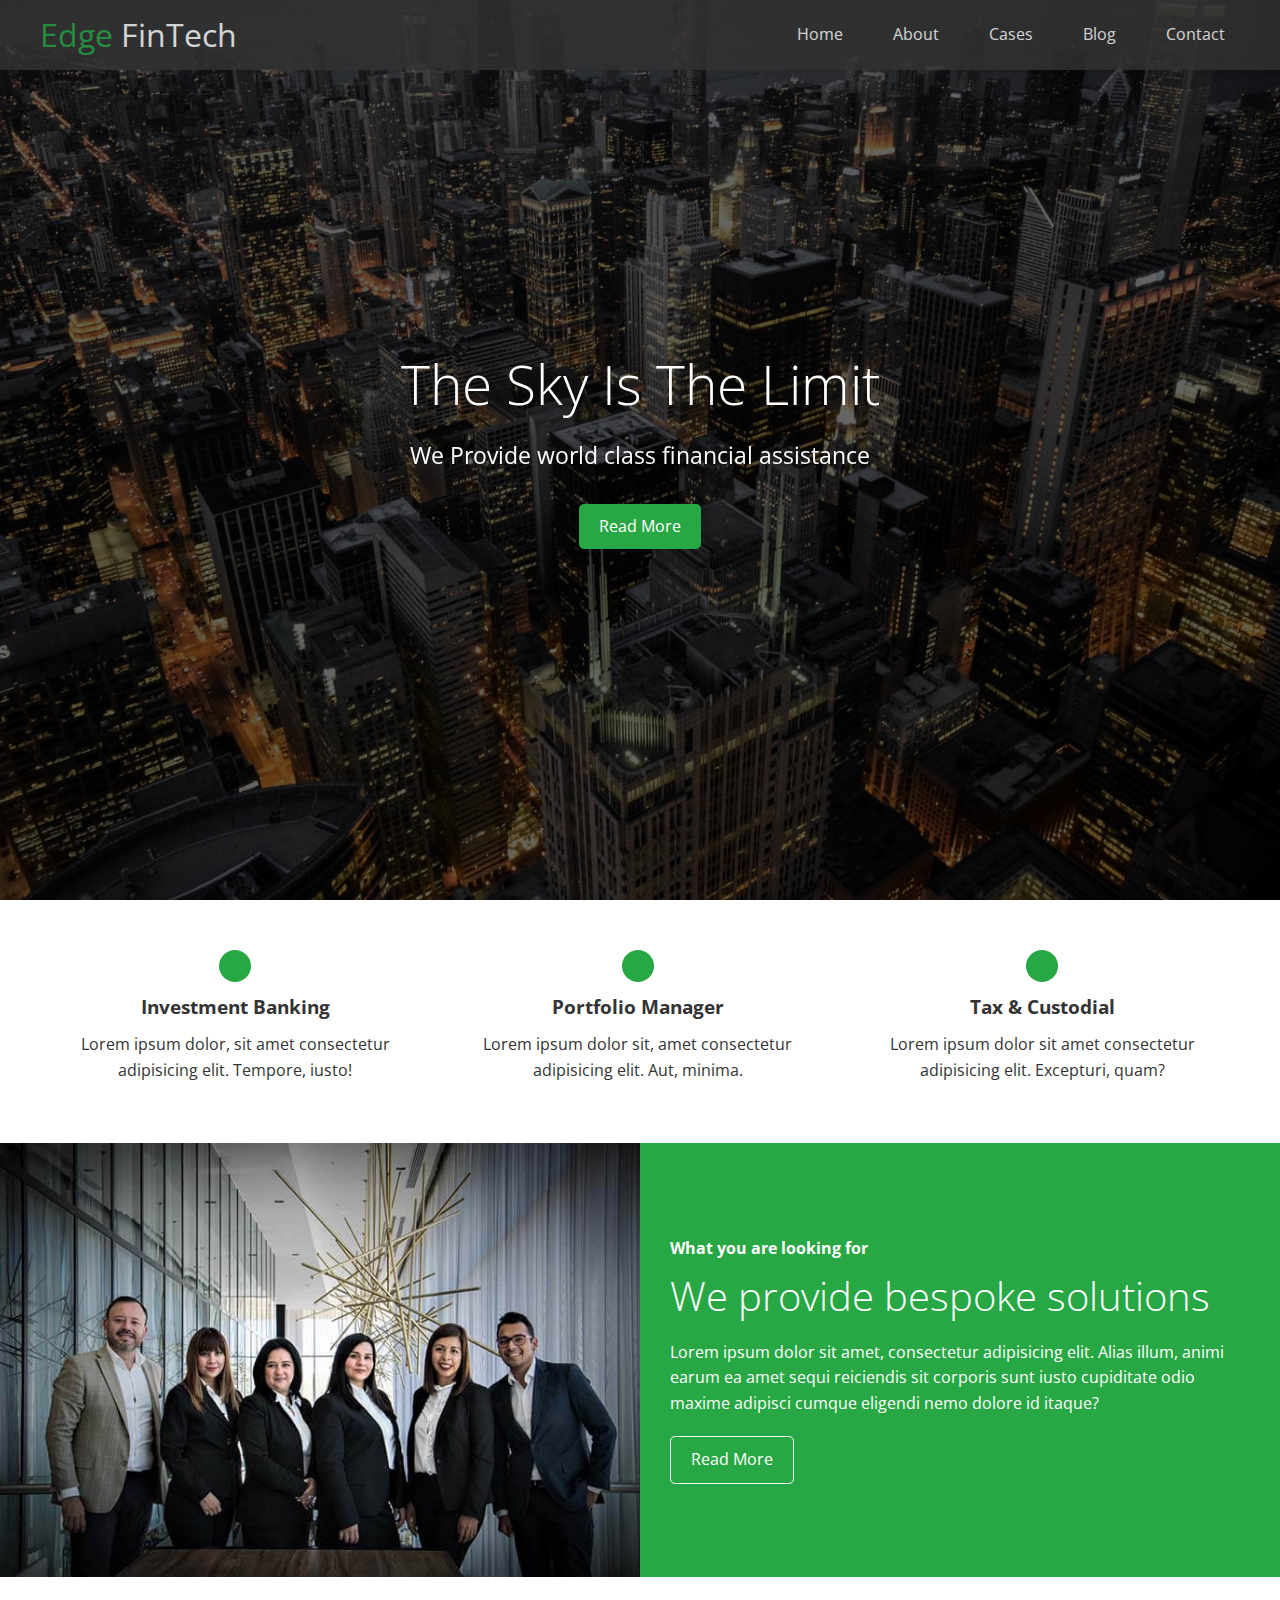
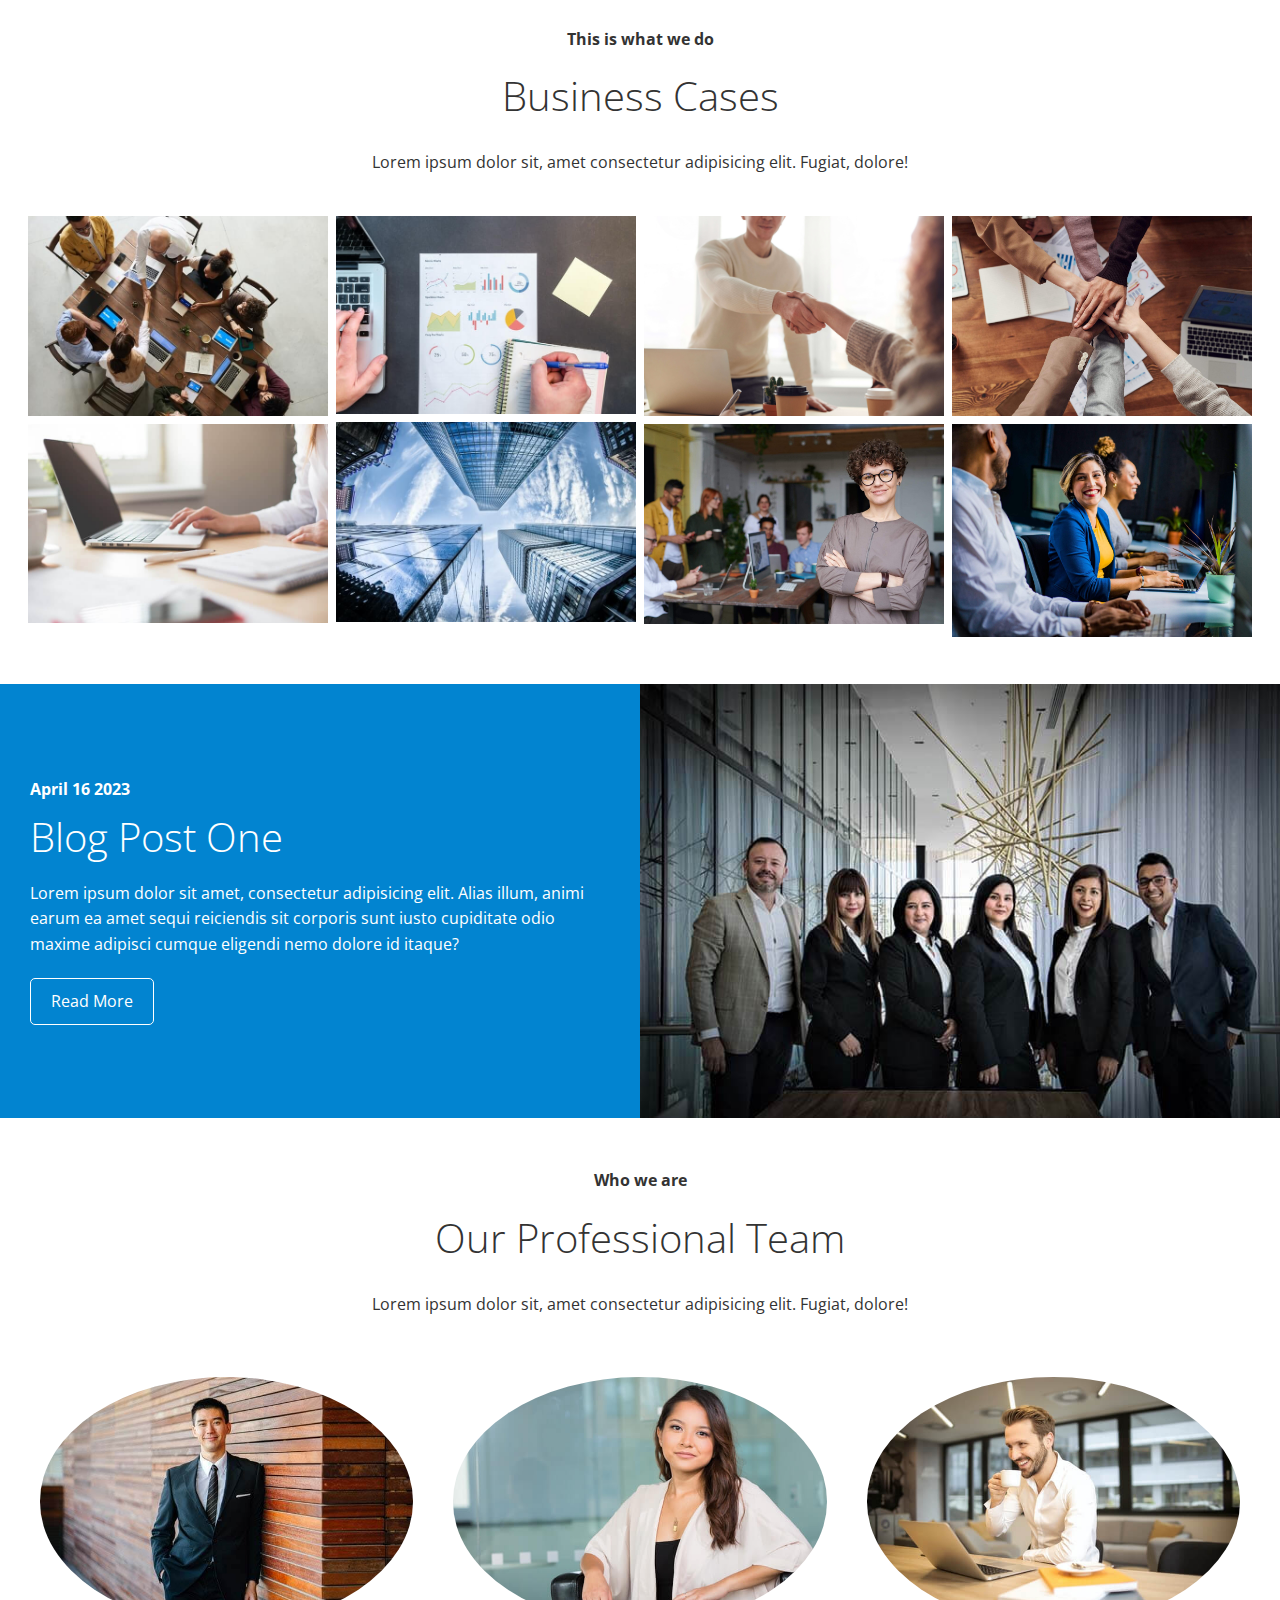
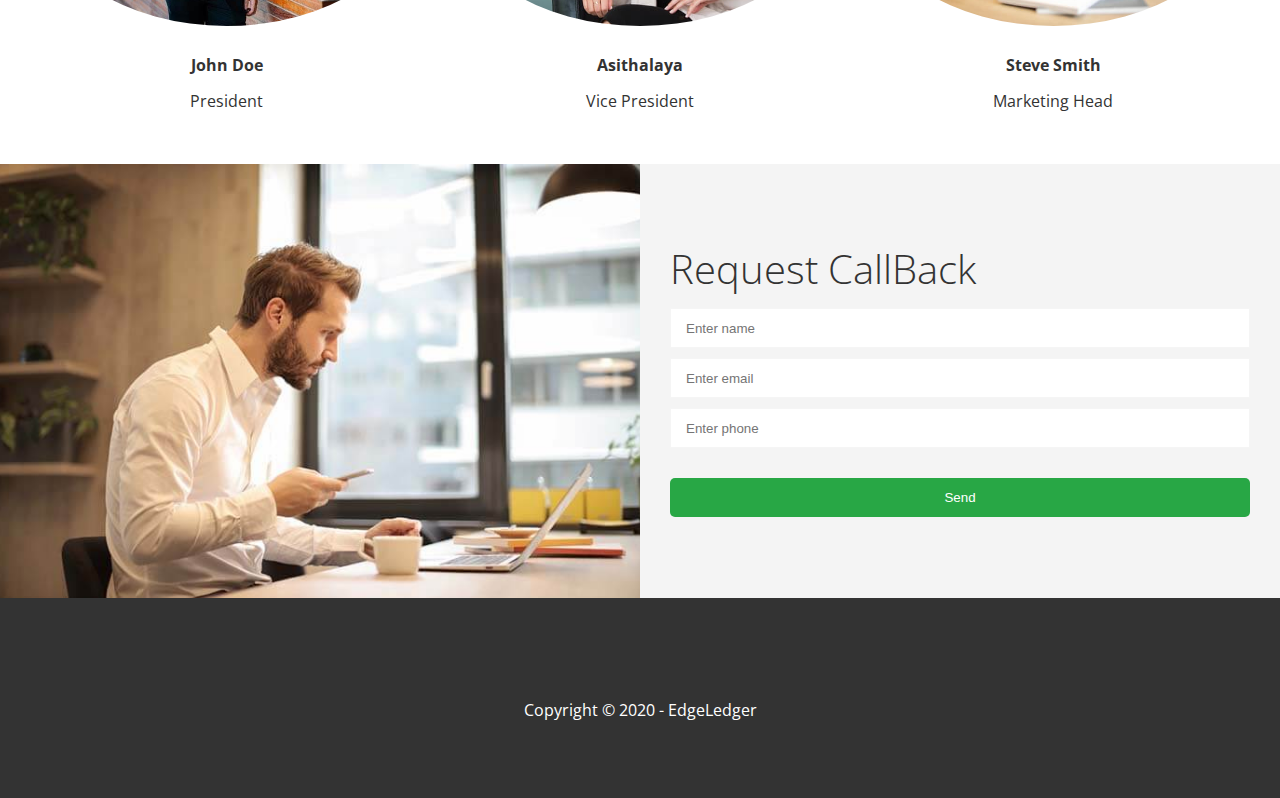
<file: 5. FlexBox Website/Flex Project/index.html>
<!DOCTYPE html>
<html lang="en">

<head>
    <meta charset="UTF-8">
    <meta http-equiv="X-UA-Compatible" content="IE=edge">
    <meta name="viewport" content="width=device-width, initial-scale=1.0">
    <title>Edge FinTech | Most Trusted Finance Company in India </title>
    <link rel="stylesheet" href="https://cdnjs.cloudflare.com/ajax/libs/font-awesome/6.2.1/css/all.min.css"
        integrity="sha512-MV7K8+y+gLIBoVD59lQIYicR65iaqukzvf/nwasF0nqhPay5w/9lJmVM2hMDcnK1OnMGCdVK+iQrJ7lzPJQd1w=="
        crossorigin="anonymous" referrerpolicy="no-referrer" />
    <link rel="stylesheet" href="./CSS/Utilities.css">
    <link rel="stylesheet" href="./CSS/Style.css">
</head>

<body id="home">


    <header class="hero">
        <div class="navbar" id="navbar">
            <div class="logo">
                <h1>
                    <span class="text-primary"><i class="fas fa-book-open" style="padding-right: 10px;"></i>Edge</span>
                    FinTech
                </h1>
            </div>
            <nav>
                <ul>
                    <li><a href="#home">Home</a> </li>
                    <li><a href="#about">About</a> </li>
                    <li><a href="#cases">Cases</a> </li>
                    <li><a href="#blog">Blog</a> </li>
                    <li><a href="#contact">Contact</a> </li>
                </ul>
            </nav>

        </div>

        <div class="content">
            <h1>The Sky Is The Limit</h1>
            <p>We Provide world class financial assistance</p>
            <span class="btn">
                <a href="#about">
                    <div class="fas fa-chevron-right"></div> Read More
                </a>
            </span>
        </div>



    </header>


    <main>
        <section id="about" class="about">

            <div class="about-content">
                <i class="fas fa-university fa-2x"></i>
                <h3>Investment Banking</h3>
                <p>Lorem ipsum dolor, sit amet consectetur adipisicing elit. Tempore, iusto!</p>

            </div>

            <div class="about-content">
                <i class="fas fa-book-reader fa-2x"></i>
                <h3>Portfolio Manager</h3>
                <p>Lorem ipsum dolor sit, amet consectetur adipisicing elit. Aut, minima.</p>


            </div>

            <div class="about-content">
                <i class="fas fa-pencil-alt fa-2x"></i>
                <h3>Tax & Custodial</h3>
                <p>Lorem ipsum dolor sit amet consectetur adipisicing elit. Excepturi, quam?</p>

            </div>
        </section>
    </main>


    <section class="solutions flex-columns">
        <div class="column-1">
            <img src="./Images//home/people.jpg" alt="Company-People">

        </div>

        <div class="column-2 bg-primary">
            <h4>What you are looking for</h4>
            <h2>We provide bespoke solutions</h2>
            <p>Lorem ipsum dolor sit amet, consectetur adipisicing elit. Alias illum, animi earum ea amet sequi
                reiciendis sit corporis sunt iusto cupiditate odio maxime adipisci cumque eligendi nemo dolore id
                itaque?</p>
            <a href="#home" class="btn btn-outline">Read More</a>
        </div>

    </section>


    <section id="cases" class="cases flex-grid">
        <div class="cases-header">
            <h4>This is what we do</h4>
            <h2>Business Cases</h2>
            <p>Lorem ipsum dolor sit, amet consectetur adipisicing elit. Fugiat, dolore!</p>
        </div>

        <div class="row">
            <div class="column">
                <img src="./Images/cases/cases1.jpg" alt="Image1">
                <img src="./Images/cases/cases2.jpg" alt="Image2">
            </div>
            <div class="column">
                <img src="./Images/cases/cases3.jpg" alt="Image3">
                <img src="./Images/cases/cases4.jpg" alt="Image4">
            </div>
            <div class="column">
                <img src="./Images/cases/cases5.jpg" alt="Image5">
                <img src="./Images/cases/cases6.jpg" alt="Image6">
            </div>
            <div class="column">
                <img src="./Images/cases/cases7.jpg" alt="Image7">
                <img src="./Images/cases/cases8.jpg" alt="Image8">
            </div>

        </div>

    </section>



    <section class="solutions flex-columns flex-reverse">
        <div class="column-1">
            <img src="./Images//home/people.jpg" alt="Company-People">

        </div>

        <div class="column-2 bg-secondary">
            <h4>April 16 2023</h4>
            <h2>Blog Post One</h2>
            <p>Lorem ipsum dolor sit amet, consectetur adipisicing elit. Alias illum, animi earum ea amet sequi
                reiciendis sit corporis sunt iusto cupiditate odio maxime adipisci cumque eligendi nemo dolore id
                itaque?</p>
            <a href="#home" class="btn btn-outline">Read More</a>
        </div>

    </section>


    <section id="team">
        <div class="team-header">
            <h4>Who we are</h4>
            <h2>Our Professional Team</h2>
            <p>Lorem ipsum dolor sit, amet consectetur adipisicing elit. Fugiat, dolore!</p>
        </div>
        <div class="flex-items">
            <div>
                <img src="./Images/team/person1.jpg" alt="Person-1">

                <h4>John Doe</h4>
                <p>President</p>

            </div>

            <div>
                <img src="./Images/team/person2.jpg" alt="Person-2">
                <h4>Asithalaya</h4>
                <p>Vice President</p>

            </div>
            <div>
                <img src="./Images/team/person3.jpg" alt="Person-3">
                <h4>Steve Smith</h4>
                <p>Marketing Head</p>

            </div>

        </div>
    </section>



    <section id="contact" class="contacts flex-columns">
        <div class="column-1">
            <img src="./Images/home/contact.jpg" alt="Contact-People">
        </div>

        <div class="column-2 bg-light  contact">
            <h2>Request CallBack</h2>
            <form action="" class="form">
                <div class="form-control">
                    <input type="text" name="" id="" placeholder="Enter name">
                </div>
                <div class="form-control">

                    <input type="email" name="" id="" placeholder="Enter email">
                </div >
                <input type="tel" name="" id="" placeholder="Enter phone">
              

                    <button type="submit" class="btn form-control-btn">Send</button>
               

            </form>

        </div>

    </section>


    <footer class="footer bg-dark">
        <div class="social">
          <a href="#"><i class="fab fa-facebook fa-2x"></i></a>
          <a href="#"><i class="fab fa-twitter fa-2x"></i></a>
          <a href="#"><i class="fab fa-youtube fa-2x"></i></a>
          <a href="#"><i class="fab fa-linkedin fa-2x"></i></a>
        </div>
        <p>Copyright © 2020 - EdgeLedger</p>
      </footer>



    <script src="./index.js"></script>
</body>

</html>
</file>
<file: 5. FlexBox Website/Flex Project/CSS/Utilities.css>
.text-primary{
    color: #28a745 ;
}

.text-secondary{
    color:#0284d0
}

h1,h2{
    font-weight: 300;
    line-height: 1.2;
}
p{
    margin: 10px 0;
}
img{
    width: 100%;
}

.btn{
    display: inline-block;
    padding: 10px 20px;
    background-color: #28a745;
    color: #fff;

cursor: pointer;

border:none;
border-radius:5px;

}
.btn:hover{
 opacity: 0.9;
}

.btn-primary,.bg-primary{
    background-color: #28a745;
    color: #fff;

}
.btn-secondary, .bg-secondary{
    background-color: #0284d0;
    color: #fff;
}

.btn-dark,.bg-dark{
    background-color: #333;
    color: #fff;

}
.btn-light,.bg-light{
    background-color: #f4f4f4;
    color: #fff;
}

.btn-outline{
    background: transparent;
    border: 1px solid #fff;
}

.flex-columns{
    display: flex;
}

.flex-grid .row{
    
    display: flex;
    flex-wrap: wrap;
    padding: 0 4px; 
}

.flex-grid .column{
  flex: 25%; /*width */
  max-width: 25%;
  padding: 0 4px;
  }

.flex-reverse{
    flex-direction: row-reverse;
}

.flex-items{
    display: flex;
}
.flex-items img{
    padding: 20px;
    border-radius: 50%;
}


.flex-items h4,.flex-items p{
    text-align: center;
}
</file>
<file: 5. FlexBox Website/Flex Project/CSS/Style.css>
@import url('https://fonts.googleapis.com/css2?family=Open+Sans:wght@300;400&display=swap');



*{
   padding: 0;
   margin: 0;
   box-sizing: border-box;
}


body{
    font-family:'Open Sans', sans-serif;
    background-color: #fff;
    color: #333;
    line-height: 1.6;
}

.navbar ul{
    list-style: none;
}
ul a{
    text-decoration: none;
    color: #333;
}



.navbar{
    display: flex;
    justify-content: space-between;
    align-items: center;
    background-color: #333;
    color: #fff;
    height: 70px;
    width: 100%;
    padding: 0 30px;
    position: fixed;
    top: 0;
    opacity: 0.8;
}



nav  ul{
    display: flex; 
    align-items: center;
    justify-content: center;
    
}


nav ul li a{
    color: #fff;
    margin: 0 5px;
    padding: 10px 20px;
}
nav ul li a:hover{
    border-bottom: 2px solid #28a745;
}

.navbar .logo h1{
    font-weight: 400;
    
}

.hero{
    background: url("../Images/home/showcase.jpg") no-repeat center center/cover;
    height: 100vh;
    position: relative;
    color: #fff;
}

.hero .content{
    display: flex;
    flex-direction: column;
  
    align-items: center;
    justify-content: center;
    height: 100%;
    padding: 0 20px;
}
.hero .content h1{
    font-size: 55px;
}
.hero .content p{
    max-width:600px;
    margin: 20px 0 30px;
    font-size: 23px;
}
.hero::before{
    content: "";
    position: absolute;
    top:0;
    left:0;
    width: 100%;
    height: 100%;
    background: rgba(0,0,0,0.6);
}

.hero *{
    z-index: 999;
}
.btn a{
    text-decoration: none;
    color: #fff;
}

.about{
    display: flex;
    padding: 30px;
}
.about-content{
    display: flex;
    flex-direction: column;
    justify-content: center;
    align-items: center;
    padding: 20px;
}
.about-content .fas{
    padding: 1rem;
    border-radius: 50%;
    background-color: #28a745;
    color: #fff;
    margin-bottom: 10px;
}

.about-content p{
    text-align: center;
}



.column-1 img{
    width: 50vw;
    height: 100%;
    object-fit: cover;
}



.column-2{
    padding: 30px;
    display: flex;
    flex-direction: column;
    
    justify-content: center;
    align-items: flex-start;
}

.column-2 h4{
    margin-bottom: 10px;
}
.column-2 h2{
    font-size: 40px;
    font-weight: 100;
}
.column-2 p{
    margin: 20px 0;
}

.column-2 a{
    text-decoration: none;
}

.cases{
    padding: 20px 20px 40px;
}
.cases-header{
    display: flex;
    flex-direction: column;
    align-items: center;
    justify-content: center;
    padding: 30px;
}
.cases-header h2{
    font-size: 40px;
    margin: 20px 0;
}

.cases img:hover{
    opacity: 0.7;
}


#team{
    padding:20px 20px 40px
}
#team .team-header{
    padding: 30px;
    display: flex;
    flex-direction: column;
    align-items: center;
    justify-content: center;
}

#team .team-header h2{
    font-size: 40px;
    margin: 20px 0;
}
.contact{
    color: #333;
}
.contact h2{
    font-size: 40px;
    font-weight: 100;
}

.form .form-control input,input[type="tel"]{
    width: 100%;
    height: 40px;
    border: #f5f5f5 1px solid;
    outline: #28a745;
    margin-bottom: 10px;
    padding: 15px;
}

.form-control-btn{
    width: 100%;
    border:none;
    margin-top: 20px;
    padding: 12px 0;
}
.contacts .column-2 h2{
    margin-bottom: 15px;

}

.contacts .column-2{
    align-items: stretch;
    width: 50vw;
}
.social .fab{
    color: #fff;
    padding: 0 20px;
}

footer {
    color: #fff;
    height: 200px;

    display: flex;
    flex-direction: column;
    justify-content: center;
    align-items: center;
}


@media(max-width:768px){
.navbar{
    flex-direction: column;  
    padding: 20px;
    height: 120px;
    z-index: 9999;
}

.navbar a{
    padding: 5px 9px;
    font-size: 0.95rem;
    margin: 0;
}

.content h1,.content p {
    text-align: center;
}

.column-1 img{
    height: 100%;
    width: 100%;
    object-fit: cover;
    padding: 0;
}
.about{
    flex-direction: column;

}
.column-1{
    display: flex;
}
.flex-columns{
    flex-direction: column;
}

.contacts .column-2{
    width: 100%!important;
}
.cases-header p{
    text-align: center;
}

.flex-grid .row {
    flex-direction: column;
}
.flex-grid .column {
    flex: 100%;
    max-width: 100%;
}
.team-header h2, .team-header p{
    text-align: center;
}
.flex-items{
    flex-direction: column;
}
.flex-items img {
    padding: 0 80px; 
}
.flex-items p{
    margin-bottom: 30px;
}

}


@media (max-width: 800px) {
    .logo h1{
        font-size: 30px;
    }
}
</file>
